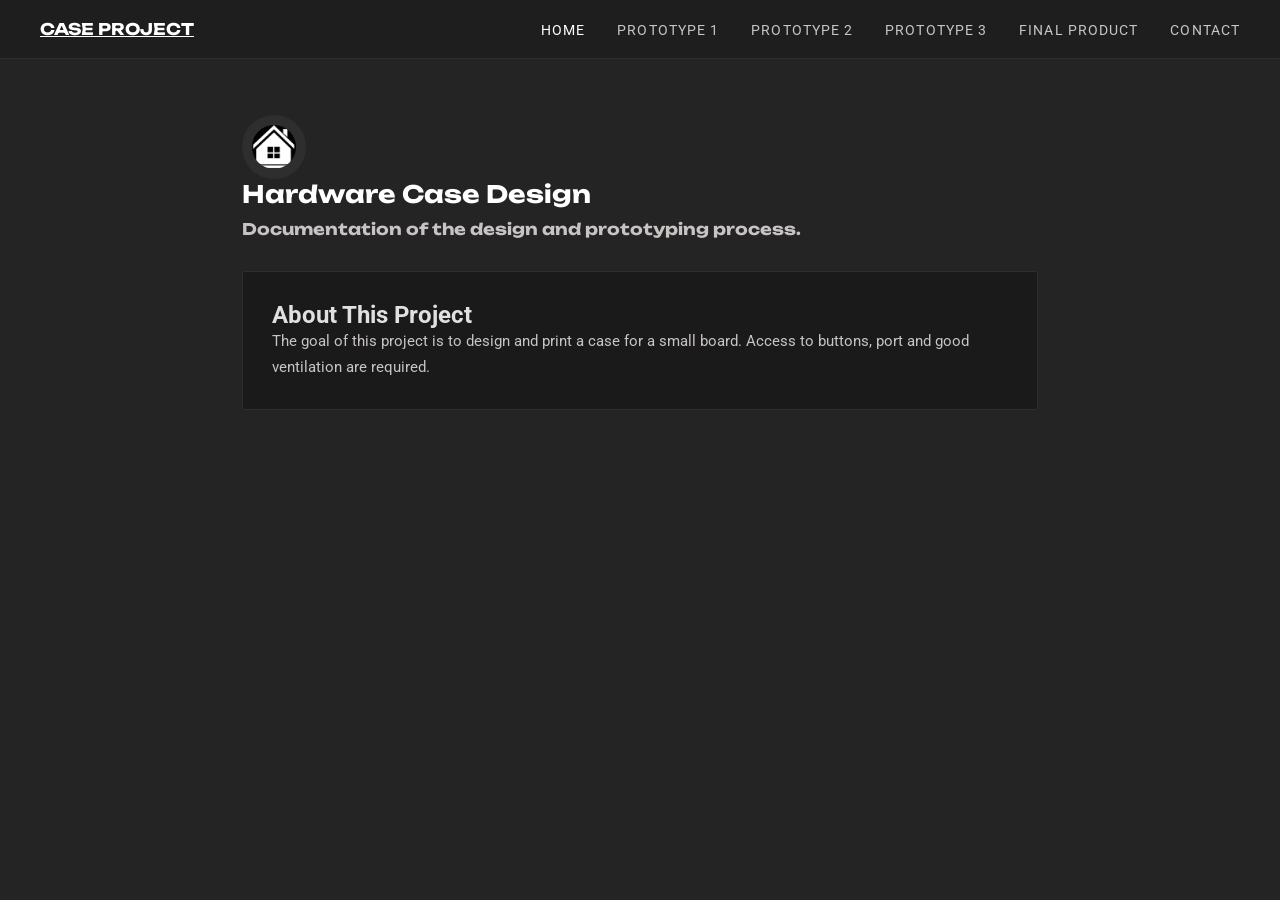
<file: website_pages/index.html>
<!DOCTYPE html>
<html lang="en">
<head>
  <meta charset="UTF-8" />
  <meta name="viewport" content="width=device-width, initial-scale=1.0"/>
  <title>Hardware Case Project</title>
  <link rel="stylesheet" href="style.css" />
</head>
<body>
  <nav>
    <a class="nav-logo" href="index.html">CASE PROJECT</a>
       <section class="nav-logo">
    </section>
    <ul>
      <li><a href="index.html" class="active">Home</a></li>
      <li><a href="prototype1.html">Prototype 1</a></li>
      <li><a href="prototype2.html">Prototype 2</a></li>
      <li><a href="prototype3.html">Prototype 3</a></li>
      <li><a href="final.html">Final Product</a></li>
      <li><a href="contact.html">Contact</a></li>
    </ul>
  </nav>

  <main>
    <section class="nav-logo">
      <a class="home-avatar" href="index.html"><img src="../all_photos/house.png" alt="Go back to the home page"></a>
      <h1>Hardware Case Design</h1>
      <p class="subtitle">Documentation of the design and prototyping process.</p>
    </section>

    <section
  

 class="card">
      <h1>About This Project</h1>
      <p>The goal of this project is to design and print a case for a small board. Access to buttons, port and good ventilation are required.</p>
    </section>
<section
  
</section>
  </main>
</body>
</html>
</file>
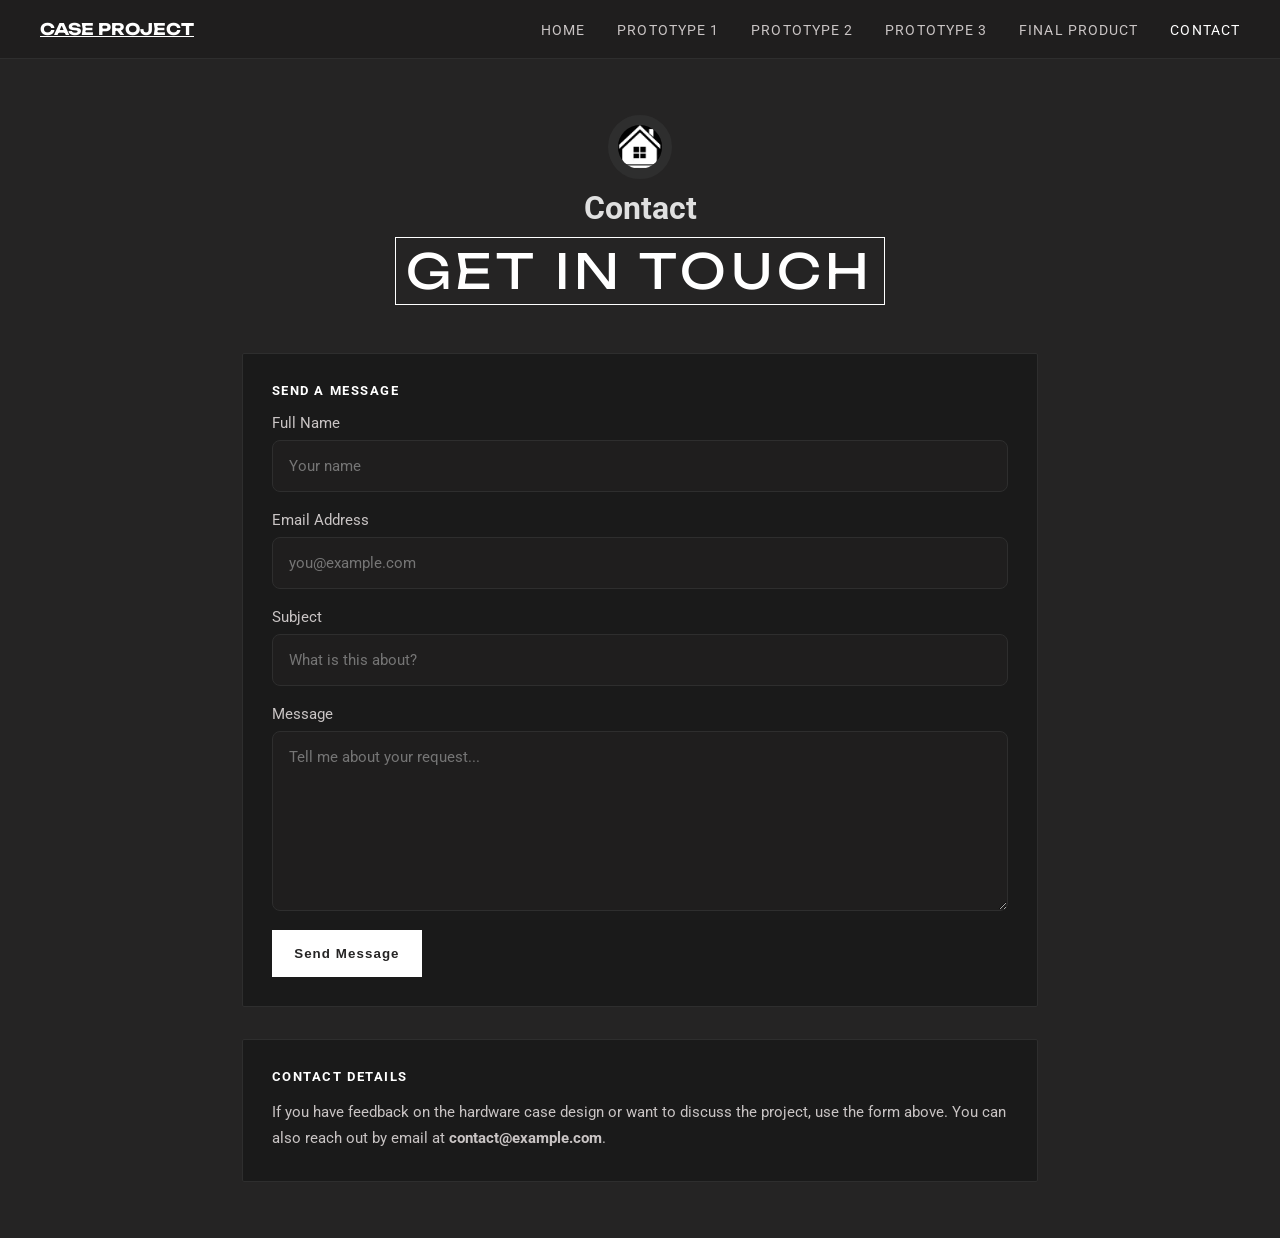
<file: website_pages/contact.html>
<!DOCTYPE html>
<html lang="en">
<head>
  <meta charset="UTF-8" />
  <meta name="viewport" content="width=device-width, initial-scale=1.0"/>
  <title>Contact</title>
  <link rel="stylesheet" href="style.css" />
</head>
<body>
  <nav>
    <a class="nav-logo" href="index.html">CASE PROJECT</a>
    <ul>
      <li><a href="index.html">Home</a></li>
      <li><a href="prototype1.html">Prototype 1</a></li>
      <li><a href="prototype2.html">Prototype 2</a></li>
      <li><a href="prototype3.html">Prototype 3</a></li>
      <li><a href="final.html">Final Product</a></li>
      <li><a href="contact.html" class="active">Contact</a></li>
    </ul>
  </nav>

  <main>
    <div class="page-title">
      <a class="home-avatar" href="index.html"><img src="../all_photos/house.png" alt="Go back to the home page"></a>
      <h1>Contact</h1>
      <span class="tag">GET IN TOUCH</span>
    </div>

    <section class="card">
      <h2>Send a message</h2>
      <form class="contact-form" action="#" method="post">
        <label>
          Full Name
          <input type="text" name="name" placeholder="Your name" required />
        </label>

        <label>
          Email Address
          <input type="email" name="email" placeholder="you@example.com" required />
        </label>

        <label>
          Subject
          <input type="text" name="subject" placeholder="What is this about?" />
        </label>

        <label>
          Message
          <textarea name="message" placeholder="Tell me about your request..." required></textarea>
        </label>

        <button type="submit">Send Message</button>
      </form>
    </section>

    <section class="card">
      <h2>Contact details</h2>
      <p>If you have feedback on the hardware case design or want to discuss the project, use the form above. You can also reach out by email at <strong>contact@example.com</strong>.</p>
    </section>
  </main>
</body>
</html>
</file>
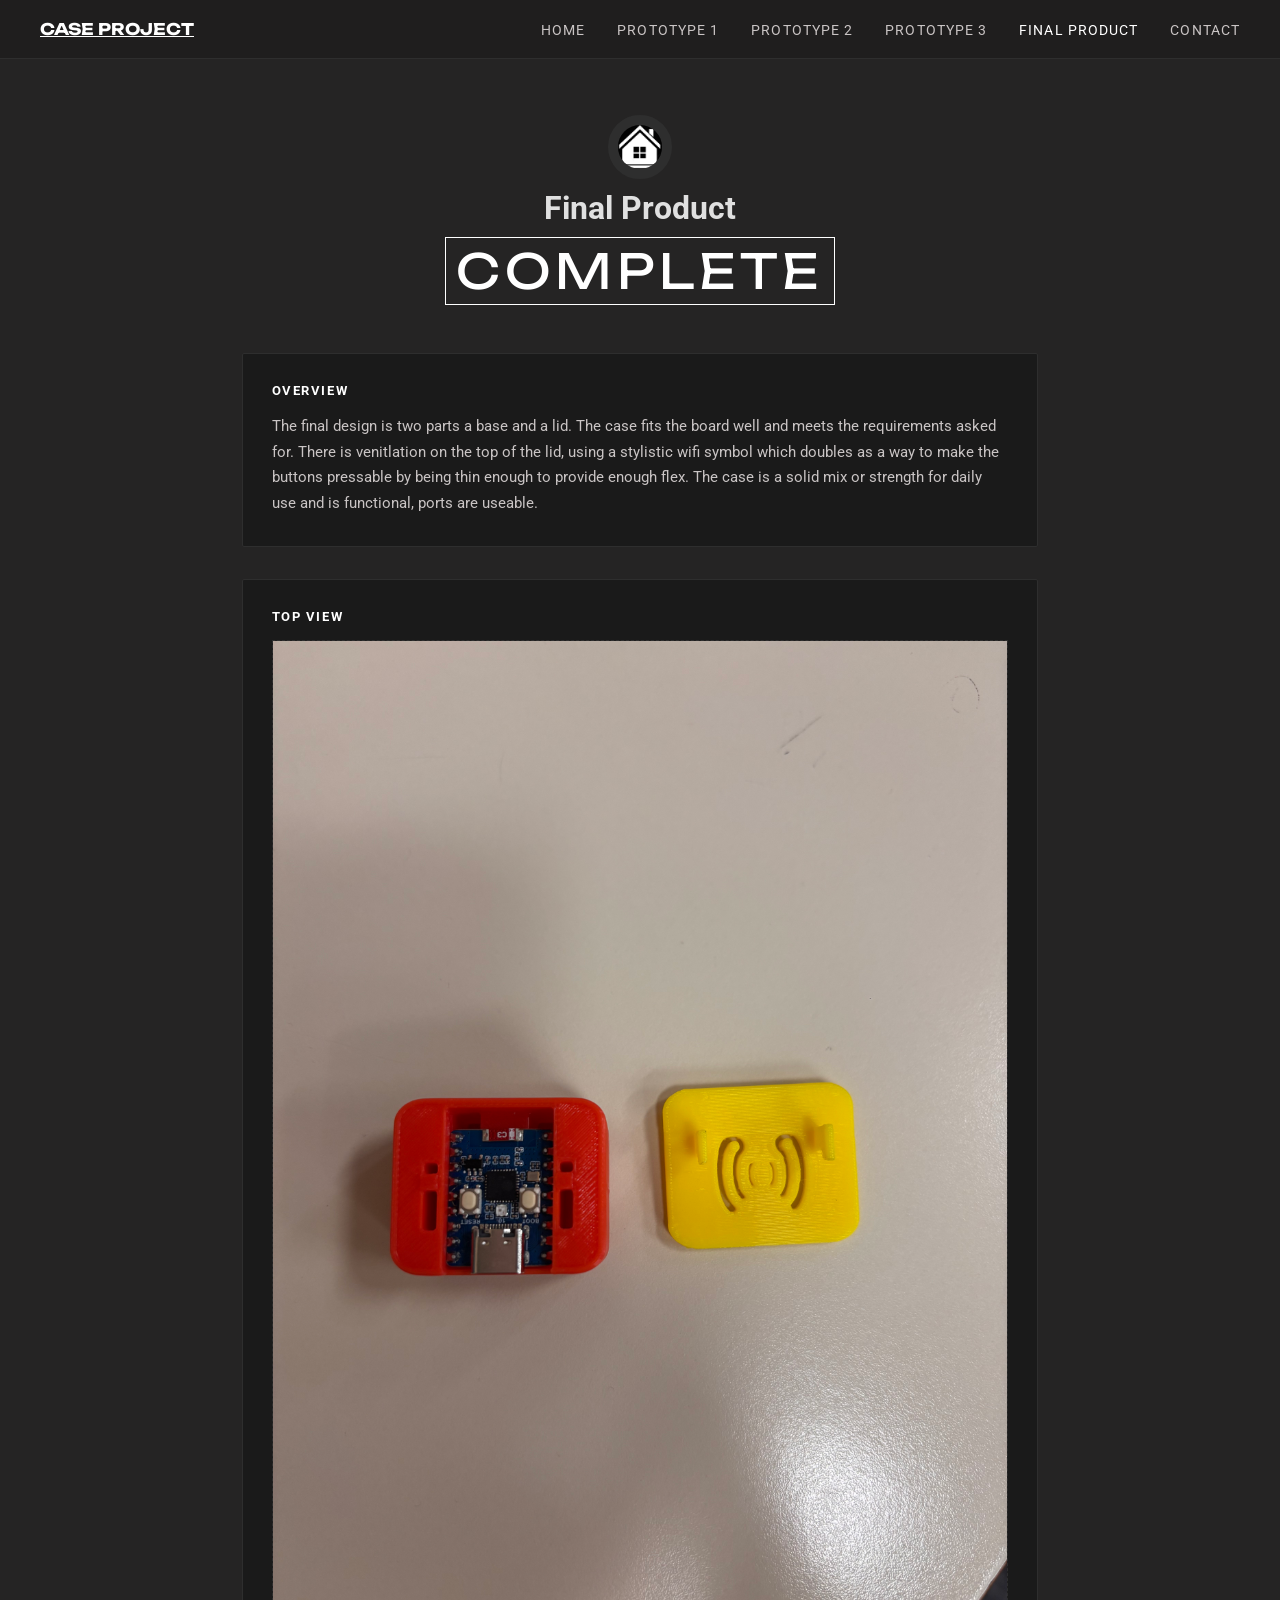
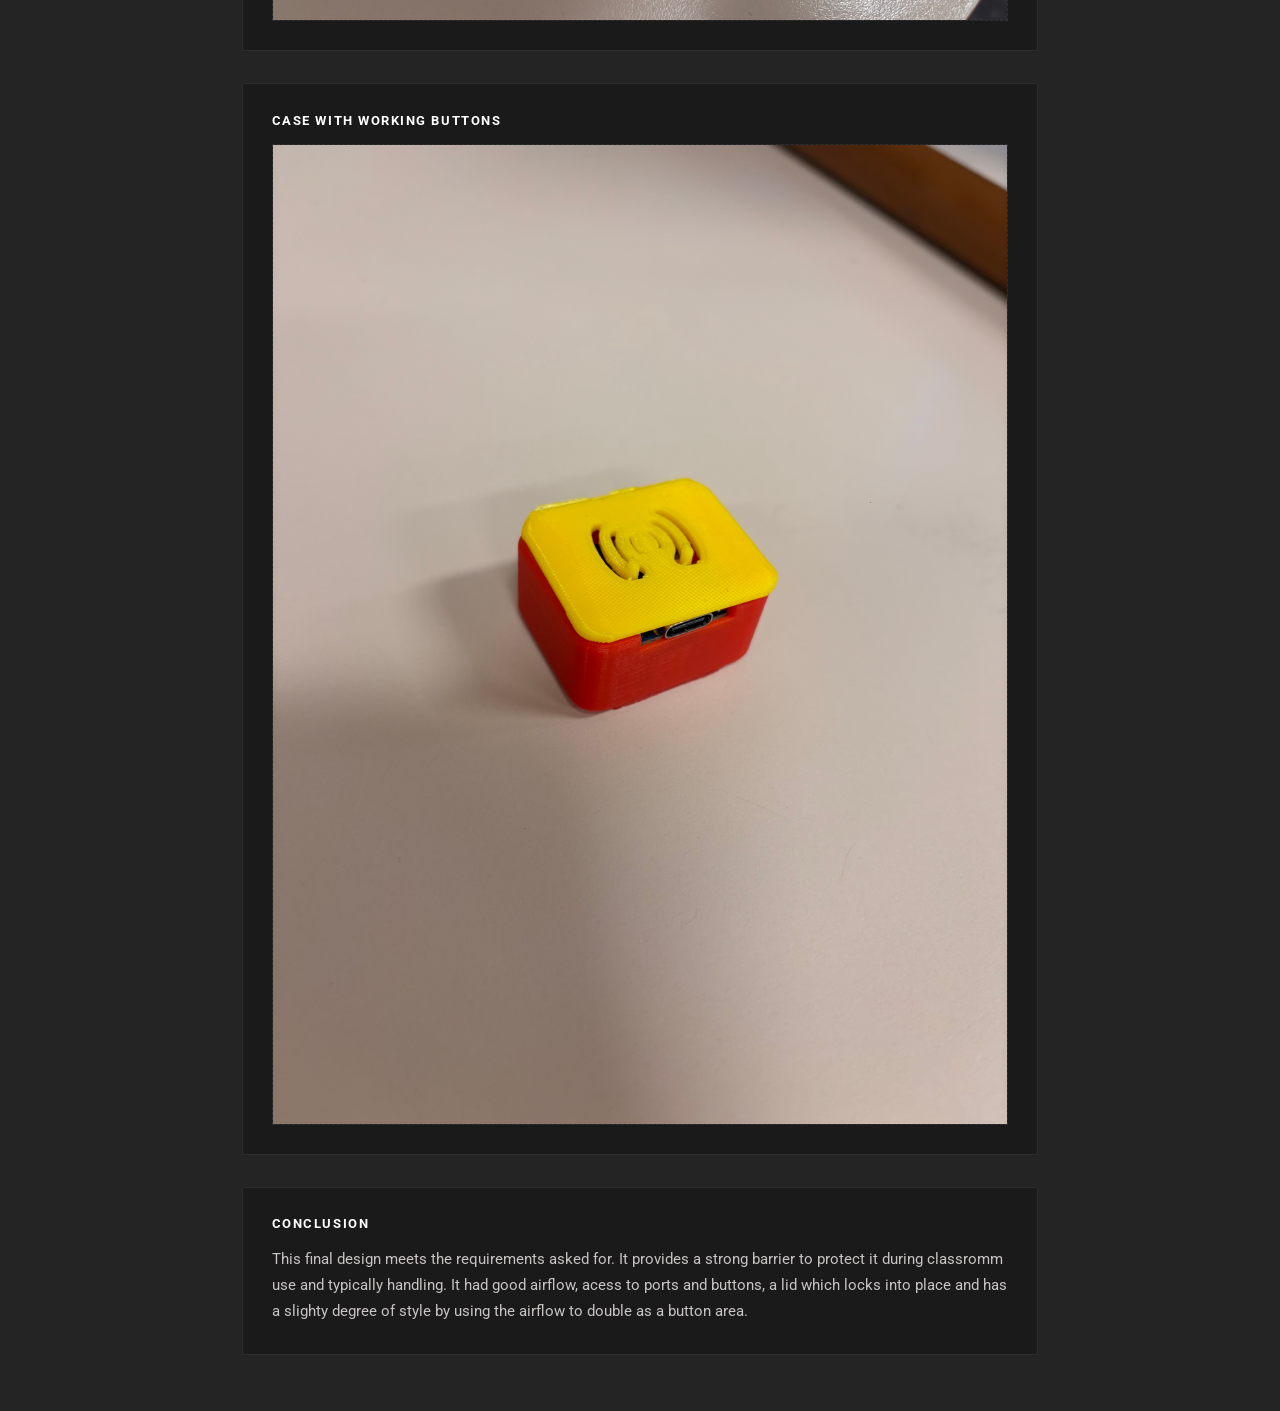
<file: website_pages/final.html>
<!DOCTYPE html>
<html lang="en">
<head>
  <meta charset="UTF-8" />
  <meta name="viewport" content="width=device-width, initial-scale=1.0"/>
  <title>Final Product</title>
  <link rel="stylesheet" href="style.css" />
</head>
<body>
  <nav>
    <a class="nav-logo" href="index.html">CASE PROJECT</a>
    <ul>
      <li><a href="index.html">Home</a></li>
      <li><a href="prototype1.html">Prototype 1</a></li>
      <li><a href="prototype2.html">Prototype 2</a></li>
      <li><a href="prototype3.html">Prototype 3</a></li>
      <li><a href="final.html" class="active">Final Product</a></li>
      <li><a href="contact.html">Contact</a></li>
    </ul>
  </nav>

  <main>
    <div class="page-title">
      <a class="home-avatar" href="index.html"><img src="../all_photos/house.png" alt="Go back to the home page"></a>
      <h1>Final Product</h1>
      <span class="tag">COMPLETE</span>
    </div>

    <section class="card">
      <h2>Overview</h2>
      <p>The final design is two parts a base and a lid. The case fits the board well and meets the requirements asked for. There is venitlation on the top of the lid, using a stylistic wifi symbol which doubles as a way to make the buttons pressable by being thin enough to provide enough flex.
        The case is a solid mix or strength for daily use and is functional, ports are useable.  </p>
    </section>

    <section class="card">
      <h2>Top view</h2>
      <div class="photo-placeholder">
        <img src="../all_photos/prototype_3_open_view.jpeg?v=2" alt="Final product top view">
      </div>
    </section>

    <section class="card">
      <h2>Case with working buttons</h2>
      <div class="photo-placeholder">
        <img src="../all_photos/prototype_3_top_view.jpeg?v=2" alt="Final product button view">
      </div>
    </section>

    <section class="card">
      <h2>Conclusion</h2>
      <p>This final design meets the requirements asked for. It provides a strong barrier to protect it during classromm use and typically handling. It had good airflow, acess to ports and buttons, a lid which locks into place and has a slighty degree of style by using the airflow to double as a button area. </p>
    </section>

   

  </main>
</body>
</html>
</file>
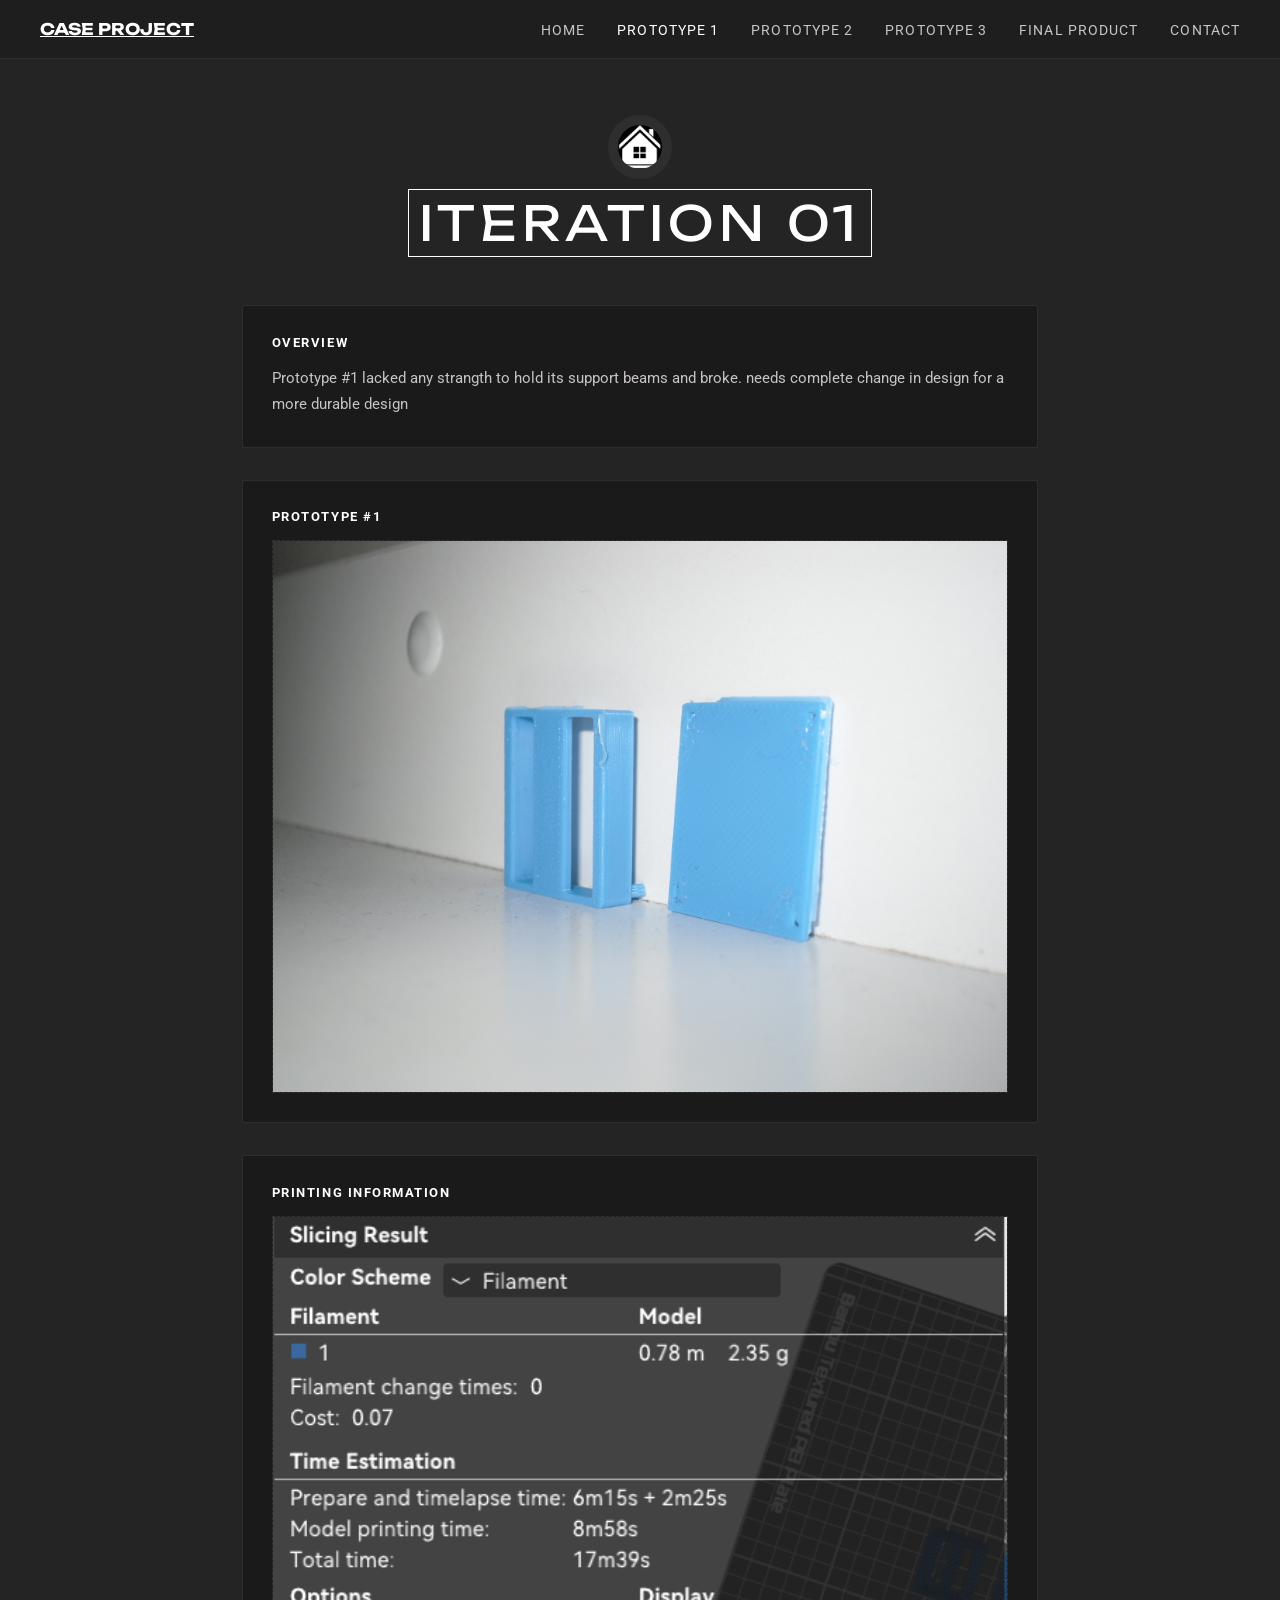
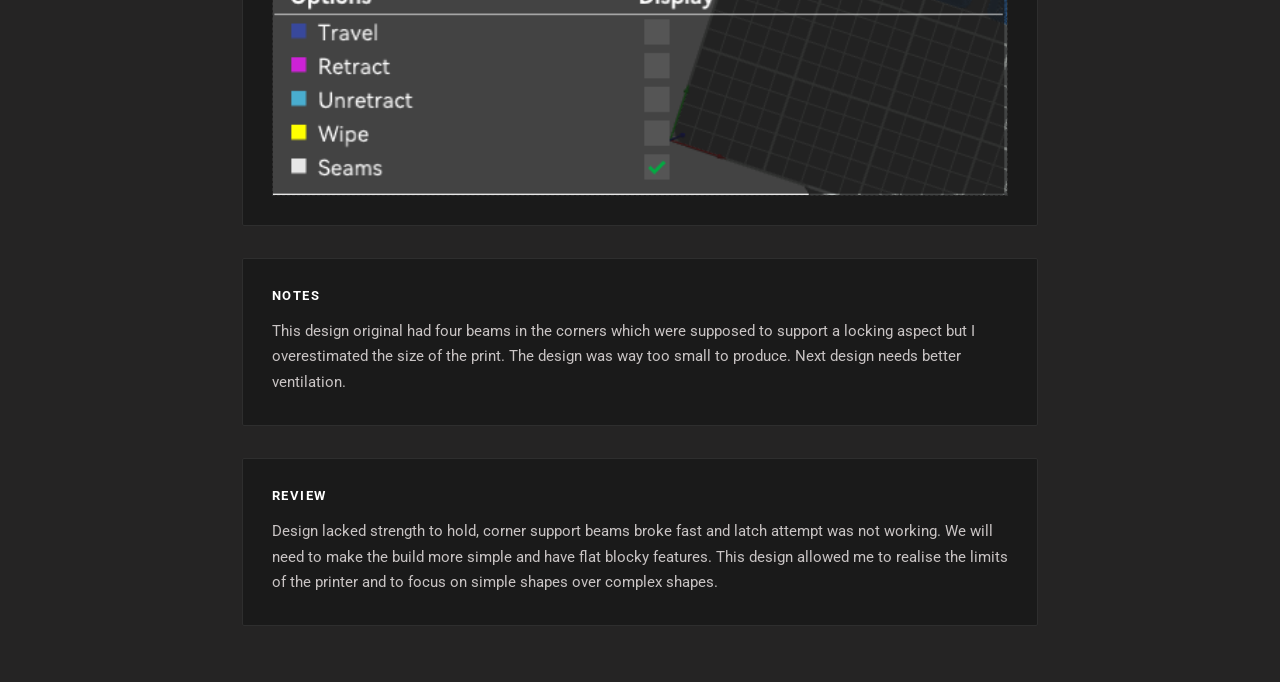
<file: website_pages/prototype1.html>
<!DOCTYPE html>
<html lang="en">
<head>
  <meta charset="UTF-8" />
  <meta name="viewport" content="width=device-width, initial-scale=1.0"/>
  <title></title>
  <link rel="stylesheet" href="style.css" />
</head>
<body>
  <nav>
    <a class="nav-logo" href="index.html">CASE PROJECT</a>
    <ul>
      <li><a href="index.html">Home</a></li>
      <li><a href="prototype1.html" class="active">Prototype 1</a></li>
      <li><a href="prototype2.html" >Prototype 2</a></li>
      <li><a href="prototype3.html" >Prototype 3</a></li>
      <li><a href="final.html">Final Product</a></li>
      <li><a href="contact.html">Contact</a></li>
    </ul>
  </nav>

  <main>
    <div class="page-title">
      <a class="home-avatar" href="index.html"><img src="../all_photos/house.png" alt="Go back to the home page"></a>
      <span class="tag">ITERATION 01</span>
    </div>

    <section class="card">
      <h2>Overview</h2>
      <p> Prototype #1 lacked any strangth to hold its support beams and broke.
        needs complete change in design for a more durable design 
      </p>
    </section>

    <section class="card">
      <h2>Prototype #1</h2>
      <div class="photo-placeholder" >
          <img src="../all_photos/prototype1.JPG?v=2" alt="Prototype 1 case design photo">
      </div>
    </section>

    <section class="card">
      <h2>Printing information</h2>
      <div class="photo-placeholder">
        <img src="../all_photos/prototype_1_print_details.png?v=2" alt="Prototype 1 print settings and details">
      </div>
    </section>
    


    <section class="card">
      <h2>Notes</h2>
      <p>This design original had four beams in the corners which were supposed to support a locking aspect but I 
        overestimated the size of the print. The design was way too small to produce. Next design needs better ventilation. 
      </p>

    </section>
     <section class="card">
      <h2>Review</h2>
      <p>
      Design lacked strength to hold, corner support beams broke fast and latch attempt was not working. 
      We will need to make the build more simple and have flat blocky features. 
      This design allowed me to realise the limits of the printer and to focus on simple shapes over complex shapes.
      </p>
  </main>
</body>
</html>
</file>
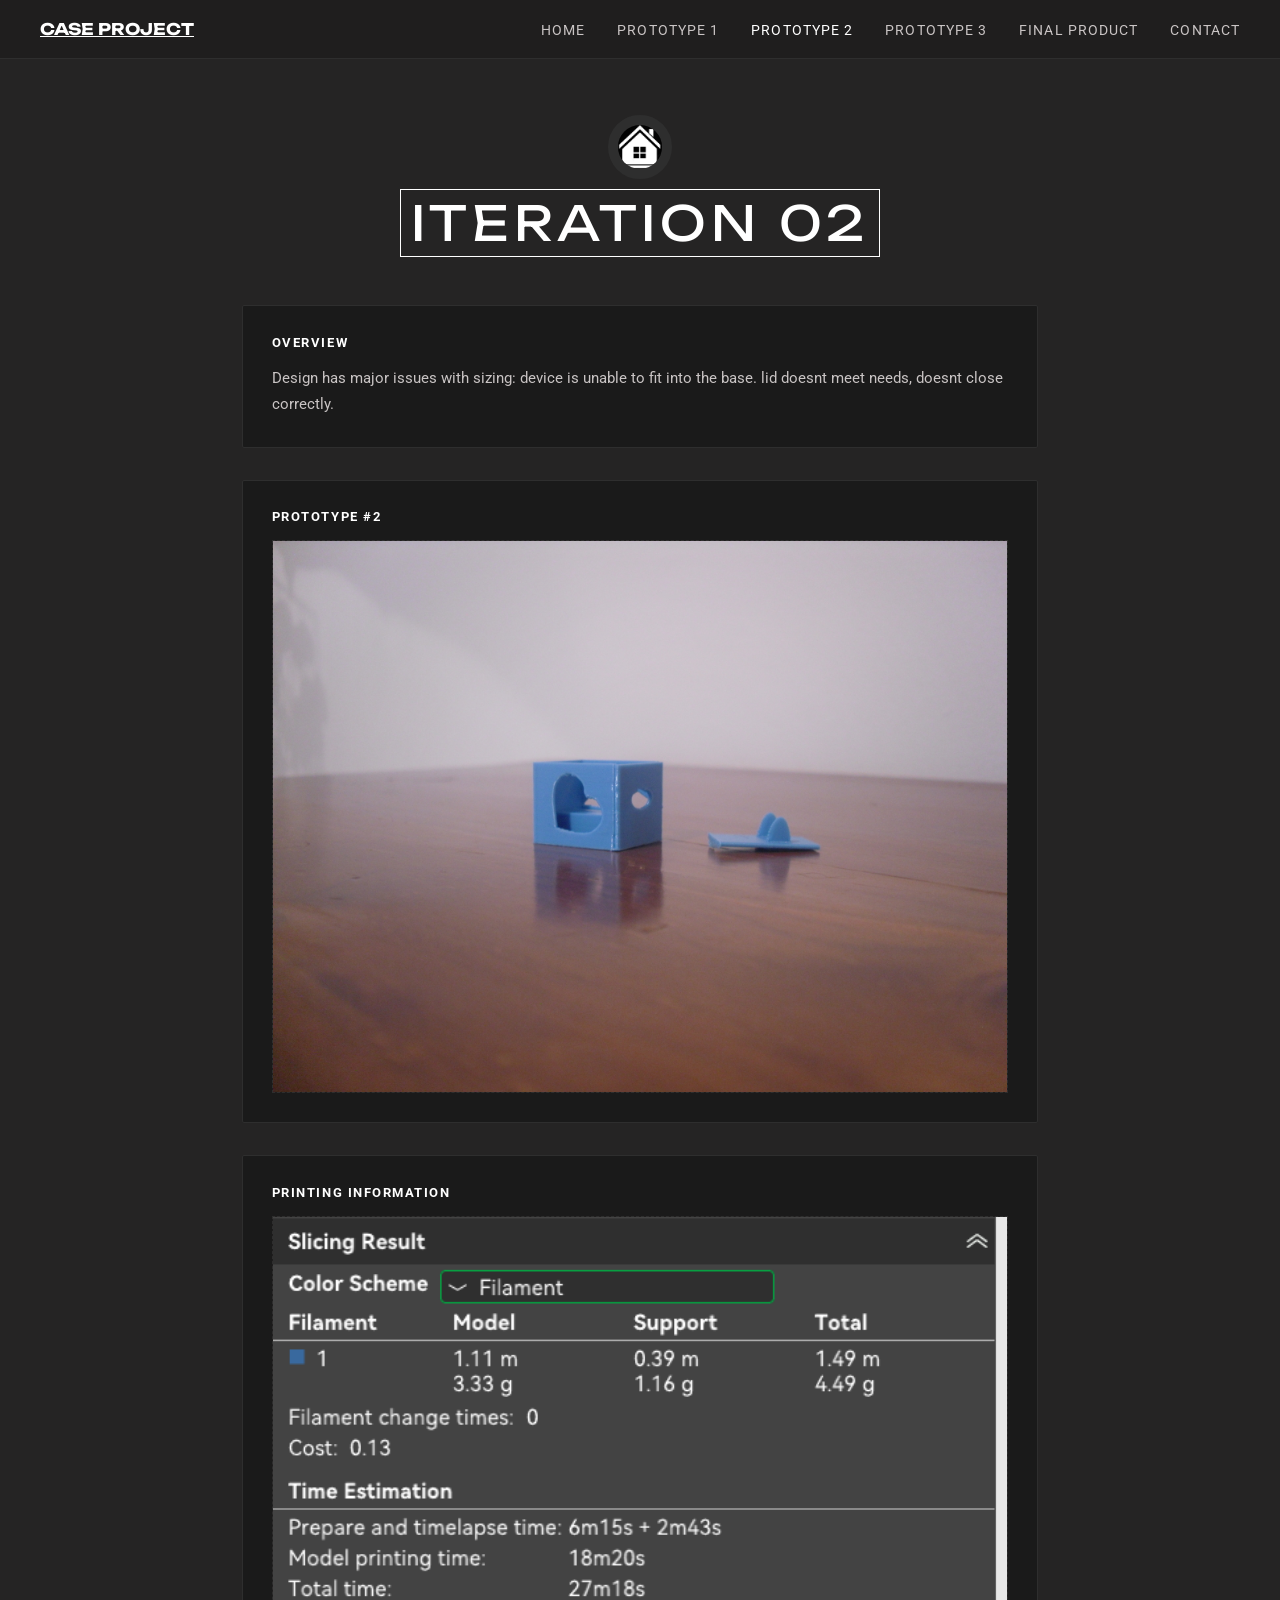
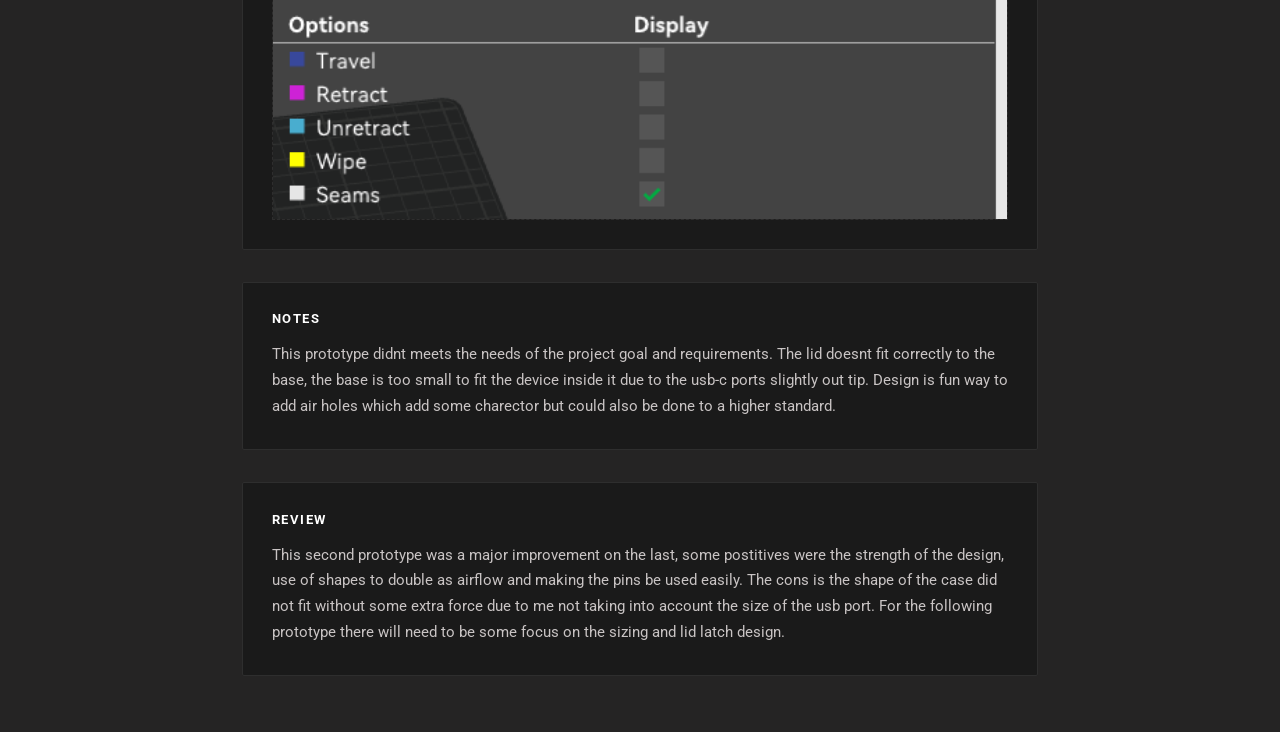
<file: website_pages/prototype2.html>
<!DOCTYPE html>
<html lang="en">
<head>
  <meta charset="UTF-8" />
  <meta name="viewport" content="width=device-width, initial-scale=1.0"/>
  <title></title>
  <link rel="stylesheet" href="style.css" />
</head>
<body>
  <nav>
    <a class="nav-logo" href="index.html">CASE PROJECT</a>
    <ul>
      <li><a href="index.html">Home</a></li>
      <li><a href="prototype1.html" >Prototype 1</a></li>
      <li><a href="prototype2.html" class="active">Prototype 2</a></li>
      <li><a href="prototype3.html" >Prototype 3</a></li>
      <li><a href="final.html">Final Product</a></li>
      <li><a href="contact.html">Contact</a></li>
    </ul>
  </nav>

  <main>
    <div class="page-title">
      <a class="home-avatar" href="index.html"><img src="../all_photos/house.png" alt="Go back to the home page"></a>
      <span class="tag">ITERATION 02</span>
    </div>

    <section class="card">
      <h2>Overview</h2>
      <p>Design has major issues with sizing: device is unable to fit into the base. lid doesnt meet needs, doesnt close correctly. </p>
    </section>

    <section class="card">
      <h2>Prototype #2</h2>
      <div class="photo-placeholder">
        <img src="../all_photos/Prototype2image.JPG?v=2" alt="Prototype 2 design photo">
      </div>
    </section>

    <section class="card">
      <h2>Printing Information</h2>
      <div class="photo-placeholder">
        <img src="../all_photos/prototype_2_print_details.png?v=2" alt="Prototype 2 print details">
      </div>
    </section>

    <section class="card">
      <h2>Notes</h2>
      <p>This prototype didnt meets the needs of the project goal and requirements. The lid doesnt fit correctly to the base, the base is too small to 
        fit the device inside it due to the usb-c ports slightly out tip. Design is fun way to add air holes which add some charector but could also be 
        done to a higher standard. 
      </p>
    </section>

      <section class="card">
      <h2>Review</h2>
      <p>This second prototype was a major improvement on the last, some postitives were the strength of the design, use of shapes to double as airflow and making the pins be used easily. The cons is the shape of the case did not fit without some extra force due to me not taking into account the size of the usb port. 
        For the following prototype there will need to be some focus on the sizing and lid latch design. 
      </p>
    </section>
  </main>
</body>
</html>
</file>
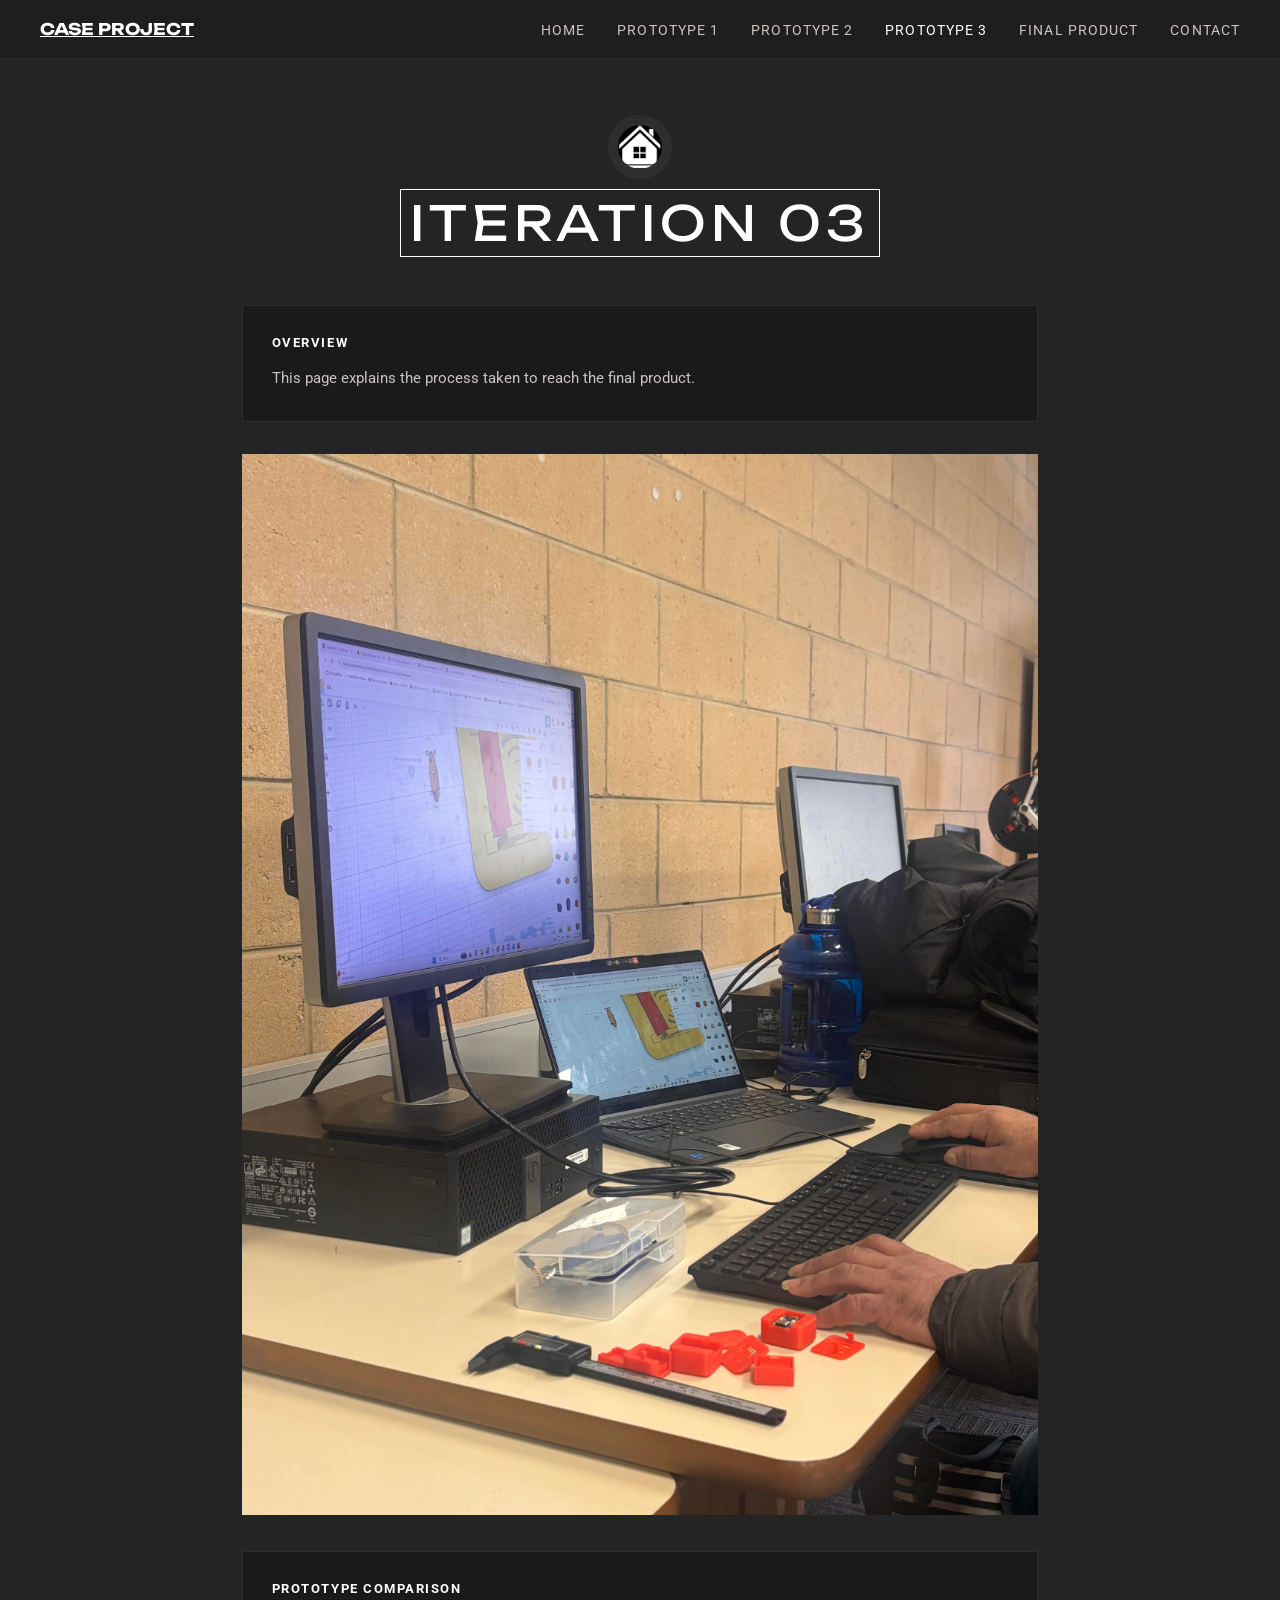
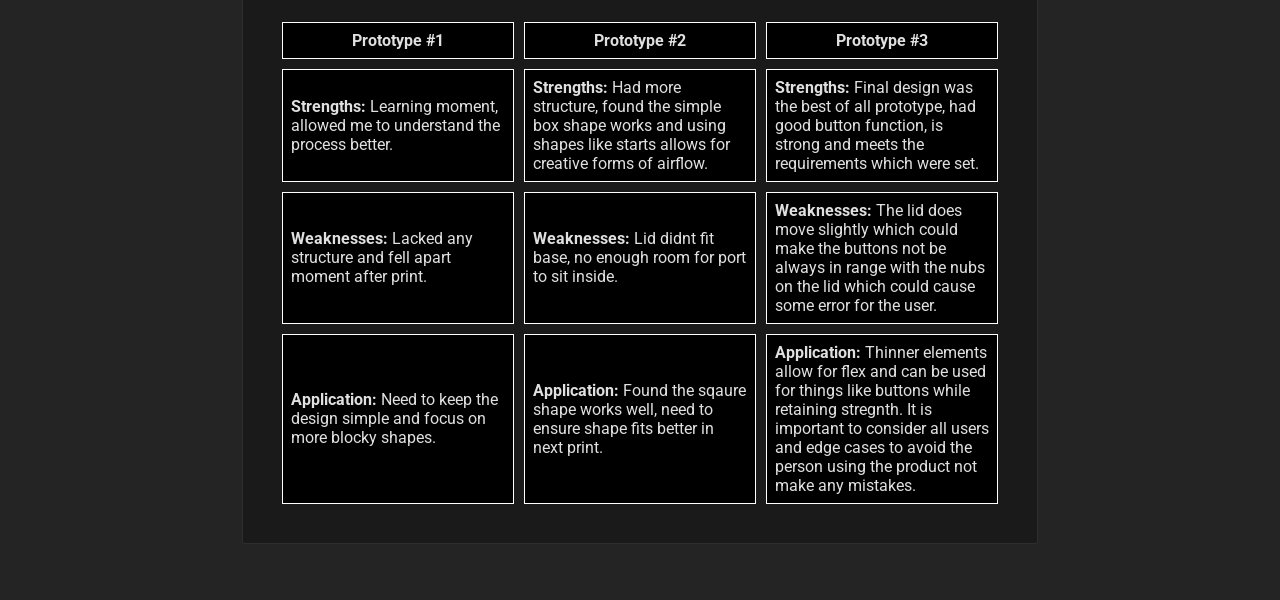
<file: website_pages/prototype3.html>
<!DOCTYPE html>
<html lang="en">
<head>
  <meta charset="UTF-8" />
  <meta name="viewport" content="width=device-width, initial-scale=1.0"/>
  <title></title>
  <link rel="stylesheet" href="style.css" />
</head>
<body>
  <nav>
    <a class="nav-logo" href="index.html">CASE PROJECT</a>
    <ul>
      <li><a href="index.html">Home</a></li>
      <li><a href="prototype1.html" >Prototype 1</a></li>
      <li><a href="prototype2.html" >Prototype 2</a></li>
      <li><a href="prototype3.html" class="active">Prototype 3</a></li>
      <li><a href="final.html">Final Product</a></li>
      <li><a href="contact.html">Contact</a></li>
    </ul>
  </nav>

  <main>
    <div class="page-title">
      <a class="home-avatar" href="index.html"><img src="../all_photos/house.png" alt="Go back to the home page"></a>
      <span class="tag">ITERATION 03</span>
    </div>

    <section class="card">
      <h2>Overview</h2>
      <p>This page explains the process taken to reach the final product. </p>
    </section>

    <section class="finalcard">
      <img src="../all_photos/work_in_progress.jpg?v=2" alt="Work in progress prototype photo">
    </section>

    <section class='card'>

      
   <h2>Prototype Comparison</h2>
    <section class="compare">
    <table>
      <tr>
      <th>Prototype #1</th>
      <th>Prototype #2</th>
      <th>Prototype #3</th>
      </tr>
    <tr>
      <td><b>Strengths:</b> Learning moment, allowed me to understand the process better. </td>
      <td><b>Strengths:</b> Had more structure, found the simple box shape works and using shapes like starts allows for creative forms of airflow.  </td>
      <td><b>Strengths:</b> Final design was the best of all prototype, had good button function, is strong and meets the requirements which were set. </td>
 <tr>
      <td><b>Weaknesses:</b> Lacked any structure and fell apart moment after print. </td>
      <td><b>Weaknesses:</b> Lid didnt fit base, no enough room for port to sit inside. </td>
      <td><b>Weaknesses:</b> The lid does move slightly which could make the buttons not be always in range with the nubs on the lid which could cause some error for the user. </td>
 <tr>
      <td><b>Application:</b> Need to keep the design simple and focus on more blocky shapes. </td> 
      <td><b>Application:</b> Found the sqaure shape works well, need to ensure shape fits better in next print.</td>
      <td><b>Application:</b> Thinner elements allow for flex and can be used for things like buttons while retaining stregnth. It is important to consider all users and edge cases to avoid the person using the product not make any mistakes.  </td>
    </tr>
    </table>
   
    </section>
  </main>
</body>
</html>
</file>
<file: website_pages/style.css>
@import url('https://fonts.googleapis.com/css2?family=Roboto:wght@300;400;500;700&display=swap');
@import url('https://fonts.googleapis.com/css2?family=Unbounded:wght@200..900&display=swap');

:root {
  --bg: #1f1e1ef8;
  --surface: #1a1a1a;
  --border: #2e2e2e;
  --accent: #ffffff;
  --text: #e0e0e0;
  --muted: #c9c4c4;
}

* { margin: 0; padding: 0; box-sizing: border-box; }

body {
  background: var(--bg);
  color: var(--text);
  font-family: 'Roboto', sans-serif;
  font-weight: 400;
  font-style: normal;
}

/* NAV */
nav {
  display: flex;
  align-items: center;
  justify-content: space-between;
  padding: 1.2rem 2.5rem;
  border-bottom: 1px solid var(--border);
  position: sticky;
  top: 0;
  background: var(--bg);
  z-index: 100;
}

.nav-logo {
  font-family: 'Unbounded', sans-serif;
  color: var(--accent);
  font-weight: 700;
  font-size: 1rem;
}

nav ul {
  list-style: none;
  display: flex;
  gap: 2rem;
}

nav ul a {
  text-decoration: none;
  color: var(--muted);
  font-size: 0.85rem;
  letter-spacing: 0.08em;
  text-transform: uppercase;
  transition: color 0.2s;
}

nav ul a:hover,
nav ul a.active {
  color: var(--accent);
}

/* MAIN */
main {
  max-width: 860px;
  margin: 0 auto;
  padding: 3.5rem 2rem;
  display: flex;
  flex-direction: column;
  gap: 2rem;
}

/* HERO */
.hero {
  border-left: 3px solid var(--accent);
  padding-left: 1.5rem;
  margin-bottom: 1rem;
}

.hero h1 {
  font-size: 2.4rem;
  font-weight: 700;
  letter-spacing: -0.02em;
  line-height: 1.1;
}

.subtitle {
  color: var(--muted);
  margin-top: 0.6rem;
  font-size: 1rem;
}

/* PAGE TITLE (prototype pages) */
.page-title {
  display: flex;
  flex-direction: column;
  align-items: center;
  gap: 0.6rem;
  margin-bottom: 1rem;
  text-align: center;
}

.page-title h1 {
  font-size: 2rem;
  font-weight: 700;
}

.page-title .tag {
  font-family: 'Unbounded', sans-serif;
  font-size: 3rem;
  color: var(--accent);
  border: 1px solid var(--accent);
  padding: 0.2rem 0.6rem;
  letter-spacing: 0.1em;
}

/* CARDS */
.card {
  background: var(--surface);
  border: 1px solid var(--border);
  padding: 1.8rem;
  border-radius: 2px;
}

.card h2 {
  font-size: 0.8rem;
  text-transform: uppercase;
  letter-spacing: 0.12em;
  color: var(--accent);
  margin-bottom: 1rem;
  font-family: 'Roboto', sans-serif;
}

.card p {
  color: var(--muted);
  line-height: 1.7;
  font-size: 0.95rem;
}

/* PHOTO PLACEHOLDER */
.photo-placeholder {
  width: 100%;
  min-height: 260px;
  border: 1px dashed var(--border);
  display: flex;
  align-items: center;
  justify-content: center;
  color: var(--muted);
  font-size: 0.85rem;
  letter-spacing: 0.05em;
  margin-top: 0.5rem;
  background: var(--bg);
}
.finalcard img {
  width: 100%;
  height: auto;
}



.photo-placeholder img {
  width: 100%;
  height: 100%;
  object-fit: cover;
  display: block;
}

.home-avatar {
  display: inline-flex;
  width: 64px;
  height: 64px;
  border: 10px solid var(--border);
  border-radius: 340%;
  overflow: hidden;
  background: var(--surface);
  text-decoration: none;
}

.home-avatar img {
  width: 100%;
  height: 100%;
  object-fit: cover;
  display: block;
}

/* CONTACT FORM */
.contact-form {
  display: grid;
  gap: 1.2rem;
  margin-top: 1rem;
}

.contact-form label {
  display: grid;
  gap: 0.5rem;
  font-size: 0.95rem;
  color: var(--muted);
}

.contact-form input,
.contact-form textarea {
  background: var(--bg);
  border: 1px solid var(--border);
  border-radius: 0.5rem;
  padding: 1rem;
  color: var(--text);
  font: inherit;
}

.contact-form textarea {
  min-height: 180px;
  resize: vertical;
}

.contact-form button {
  width: fit-content;
  border: none;
  background: var(--accent);
  color: var(--bg);
  padding: 1rem 1.4rem;
  font-weight: 700;
  letter-spacing: 0.08em;
  cursor: pointer;
  transition: background 0.2s ease;
}

.contact-form button:hover {
  background: #e8e8e8;
  color: #111;
}

.compare table th, td {
    border: 1px solid rgb(255, 255, 255);
  border-collapse: collapse;
}
/* td {
  text-align; center;  */

th, td {
  background-color: #000000;
}
table { 
  width: 100%;
  table-layout: fixed;
  border-spacing: 10px;
}

th, td {
  padding: 8px;
}

.photo-container {
  position: relative;
  display: inline-block;
}
/* 
.tooltip {
  display: none;
  position: absolute;
  bottom: 100%;
  left: 50%;
  transform: translateX(-50%);
  background: rgba(0,0,0,0.8);
  color: white;
  padding: 6px 10px;
  border-radius: 4px;
  white-space: nowrap;
}

.photo-container:hover .tooltip {
  display: block;
} */
</file>
